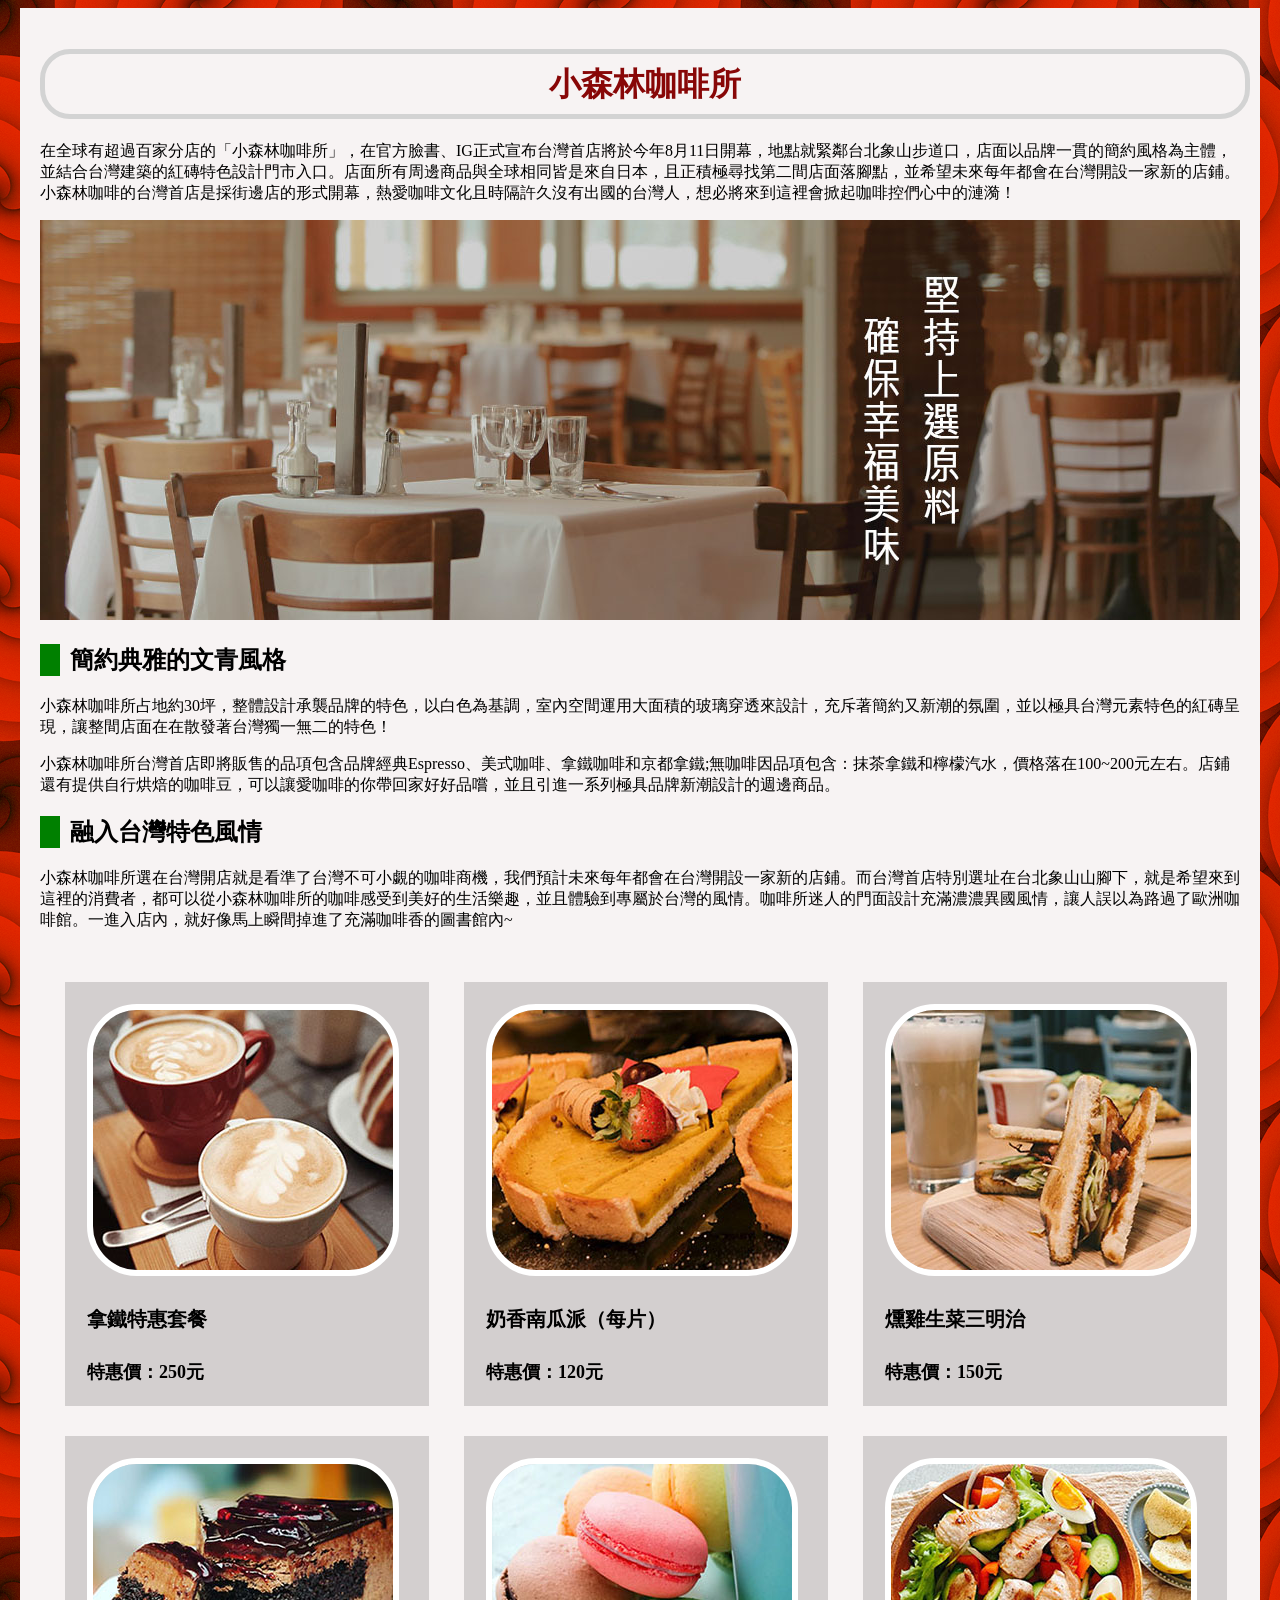
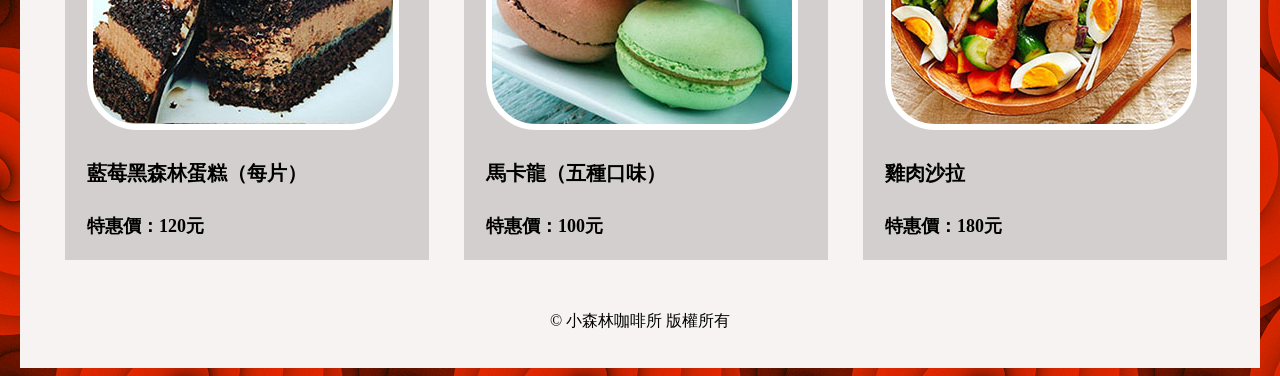
<file: index.html>
<!DOCTYPE html>
<html lang="zh-hant">

<head>
    <meta charset="UTF-8">
    <meta name="viewport" content="width=device-width, initial-scale=1.0">
    <title>"小森林咖啡館"</title>
    <link rel="stylesheet" href="./style.css">
</head>

<body>
    <div>
        <h1>小森林咖啡所</h1>

        <p>在全球有超過百家分店的「小森林咖啡所」，在官方臉書、IG正式宣布台灣首店將於今年8月11日開幕，地點就緊鄰台北象山步道口，店面以品牌一貫的簡約風格為主體，並結合台灣建築的紅磚特色設計門市入口。店面所有周邊商品與全球相同皆是來自日本，且正積極尋找第二間店面落腳點，並希望未來每年都會在台灣開設一家新的店鋪。小森林咖啡的台灣首店是採街邊店的形式開幕，熱愛咖啡文化且時隔許久沒有出國的台灣人，想必將來到這裡會掀起咖啡控們心中的漣漪！
        </p>

        <p>
            <img src="./images/photo01.jpg" alt="">


        <h2>簡約典雅的文青風格</h2>
        <p>小森林咖啡所占地約30坪，整體設計承襲品牌的特色，以白色為基調，室內空間運用大面積的玻璃穿透來設計，充斥著簡約又新潮的氛圍，並以極具台灣元素特色的紅磚呈現，讓整間店面在在散發著台灣獨一無二的特色！</p>
        <p>小森林咖啡所台灣首店即將販售的品項包含品牌經典Espresso、美式咖啡、拿鐵咖啡和京都拿鐵;無咖啡因品項包含：抹茶拿鐵和檸檬汽水，價格落在100~200元左右。店鋪還有提供自行烘焙的咖啡豆，可以讓愛咖啡的你帶回家好好品嚐，並且引進一系列極具品牌新潮設計的週邊商品。
        </p>


        <h2>融入台灣特色風情</h2>
        <p>小森林咖啡所選在台灣開店就是看準了台灣不可小覷的咖啡商機，我們預計未來每年都會在台灣開設一家新的店鋪。而台灣首店特別選址在台北象山山腳下，就是希望來到這裡的消費者，都可以從小森林咖啡所的咖啡感受到美好的生活樂趣，並且體驗到專屬於台灣的風情。咖啡所迷人的門面設計充滿濃濃異國風情，讓人誤以為路過了歐洲咖啡館。一進入店內，就好像馬上瞬間掉進了充滿咖啡香的圖書館內~
        </p>

       <div class="box">
            <a class="b1" href="#"><img class="img" src="./images/p1.jpg ">
                <h4>拿鐵特惠套餐</h4>
                <p>特惠價：250元</p>
            </a>
            <a class="b1" href="#"><img class="img" src="./images/p2.jpg">
                <h4>奶香南瓜派（每片）</h4>
                <p>特惠價：120元</p>
            </a>
            <a class="b1" href="#"><img class="img" src="./images/p3.jpg">
                <h4>燻雞生菜三明治</h4>
                <p>特惠價：150元</p>
            </a>
            <a class="b1" href="#"><img class="img" src="./images/p4.jpg">
                <h4>藍莓黑森林蛋糕（每片）</h4>
                <p>特惠價：120元</p>
            </a>
            <a class="b1" href="#"><img class="img" src="./images/p5.jpg">
                <h4>馬卡龍（五種口味）</h4>
                <p>特惠價：100元</p>
            </a>
            <a class="b1" href="#"><img class="img" src="./images/p6.jpg">
                <h4>雞肉沙拉</h4>
                <p>特惠價：180元</p>
            </a>

        </div>


        <p style="clear: both;text-align: center;">© 小森林咖啡所 版權所有</p>
    </div>
</body>

</html>
</file>
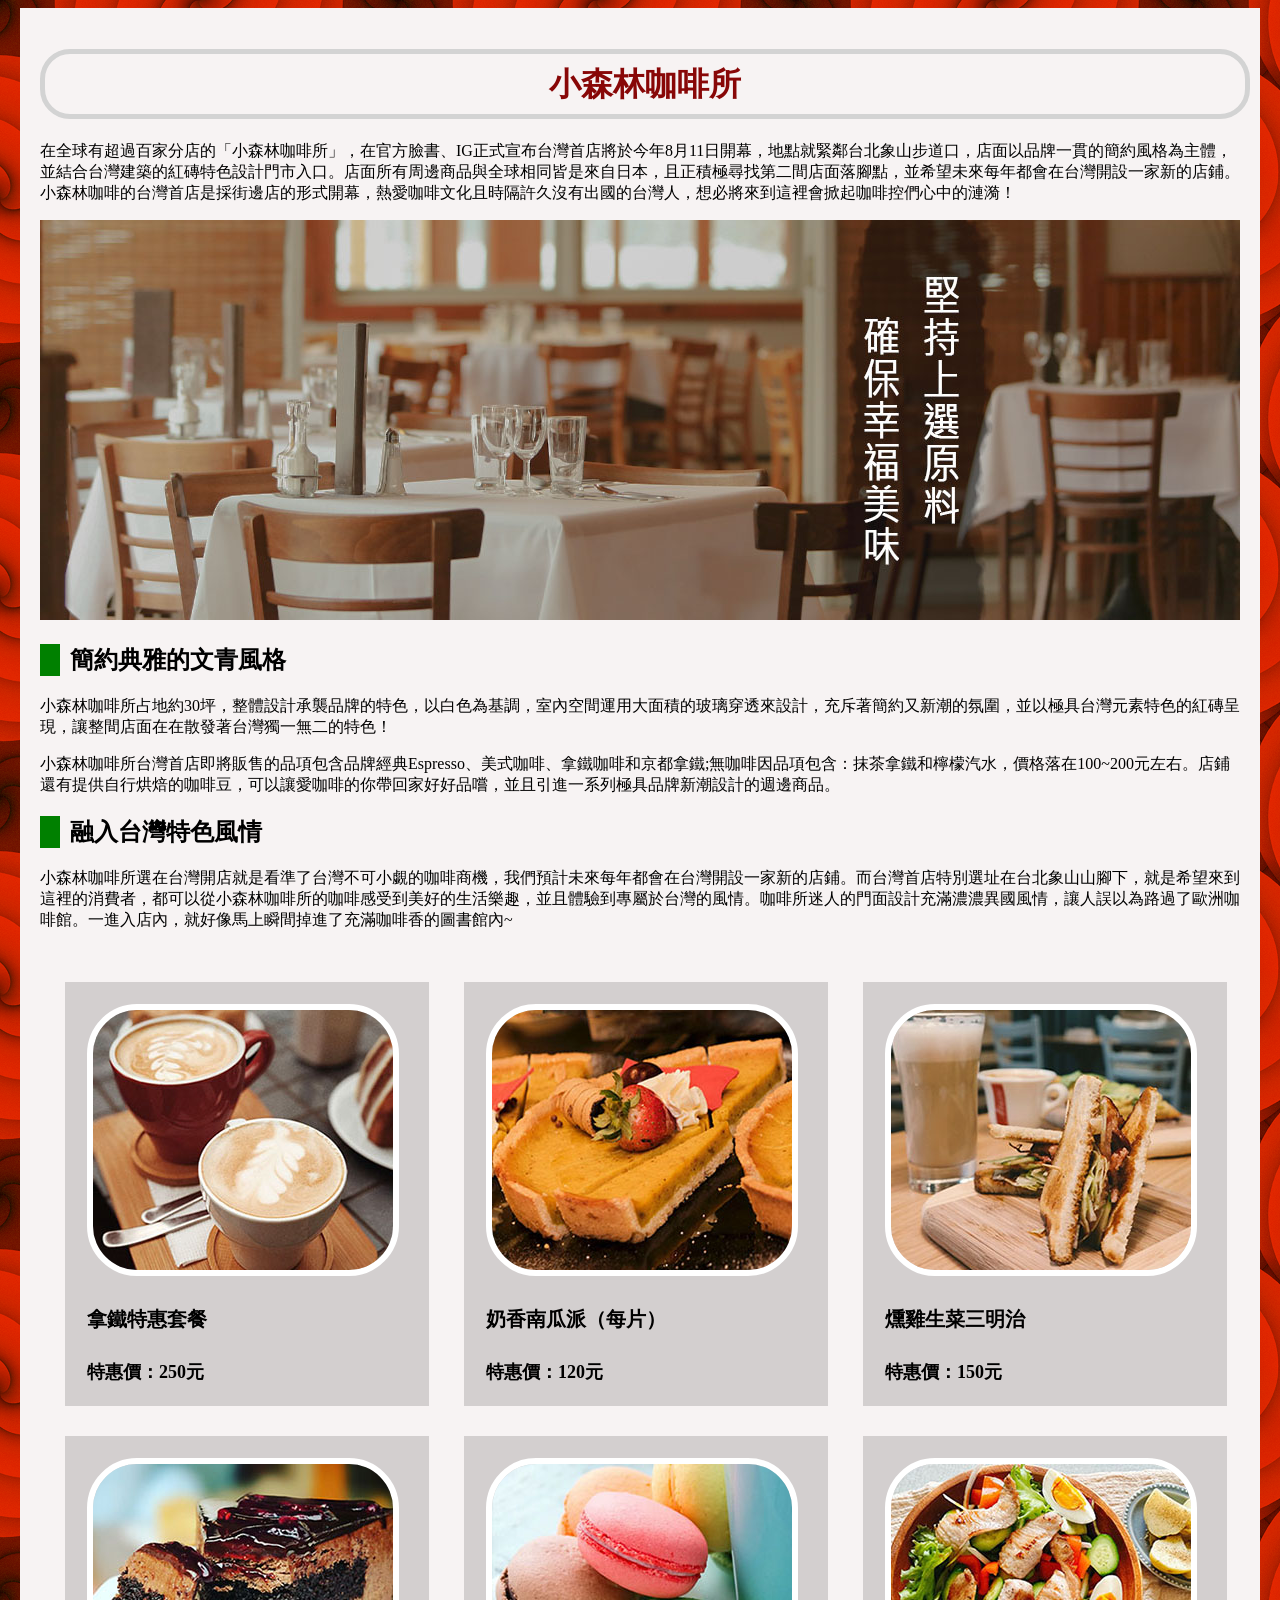
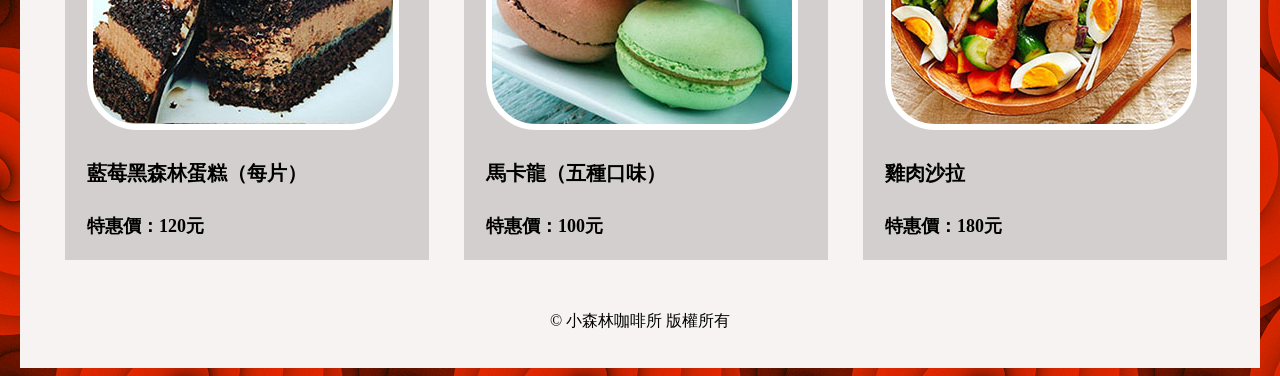
<file: menu1.html>
<!DOCTYPE html>
<html lang="zh-hant">

<head>
    <meta charset="UTF-8">
    <meta name="viewport" content="width=device-width, initial-scale=1.0">
    <title>"小森林咖啡館"</title>
    <link rel="stylesheet" href="./style.css">
</head>

<body>
    <div>
        <h1>小森林咖啡所</h1>

        <p>在全球有超過百家分店的「小森林咖啡所」，在官方臉書、IG正式宣布台灣首店將於今年8月11日開幕，地點就緊鄰台北象山步道口，店面以品牌一貫的簡約風格為主體，並結合台灣建築的紅磚特色設計門市入口。店面所有周邊商品與全球相同皆是來自日本，且正積極尋找第二間店面落腳點，並希望未來每年都會在台灣開設一家新的店鋪。小森林咖啡的台灣首店是採街邊店的形式開幕，熱愛咖啡文化且時隔許久沒有出國的台灣人，想必將來到這裡會掀起咖啡控們心中的漣漪！
        </p>

        <p>
            <img src="./photo01.jpg" alt="">


        <h2>簡約典雅的文青風格</h2>
        <p>小森林咖啡所占地約30坪，整體設計承襲品牌的特色，以白色為基調，室內空間運用大面積的玻璃穿透來設計，充斥著簡約又新潮的氛圍，並以極具台灣元素特色的紅磚呈現，讓整間店面在在散發著台灣獨一無二的特色！</p>
        <p>小森林咖啡所台灣首店即將販售的品項包含品牌經典Espresso、美式咖啡、拿鐵咖啡和京都拿鐵;無咖啡因品項包含：抹茶拿鐵和檸檬汽水，價格落在100~200元左右。店鋪還有提供自行烘焙的咖啡豆，可以讓愛咖啡的你帶回家好好品嚐，並且引進一系列極具品牌新潮設計的週邊商品。
        </p>


        <h2>融入台灣特色風情</h2>
        <p>小森林咖啡所選在台灣開店就是看準了台灣不可小覷的咖啡商機，我們預計未來每年都會在台灣開設一家新的店鋪。而台灣首店特別選址在台北象山山腳下，就是希望來到這裡的消費者，都可以從小森林咖啡所的咖啡感受到美好的生活樂趣，並且體驗到專屬於台灣的風情。咖啡所迷人的門面設計充滿濃濃異國風情，讓人誤以為路過了歐洲咖啡館。一進入店內，就好像馬上瞬間掉進了充滿咖啡香的圖書館內~
        </p>

       <div class="box">
            <a class="b1" href="#"><img class="img" src="./p1.jpg ">
                <h4>拿鐵特惠套餐</h4>
                <p>特惠價：250元</p>
            </a>
            <a class="b1" href="#"><img class="img" src="./p2.jpg">
                <h4>奶香南瓜派（每片）</h4>
                <p>特惠價：120元</p>
            </a>
            <a class="b1" href="#"><img class="img" src="./p3.jpg">
                <h4>燻雞生菜三明治</h4>
                <p>特惠價：150元</p>
            </a>
            <a class="b1" href="#"><img class="img" src="./p4.jpg">
                <h4>藍莓黑森林蛋糕（每片）</h4>
                <p>特惠價：120元</p>
            </a>
            <a class="b1" href="#"><img class="img" src="./p5.jpg">
                <h4>馬卡龍（五種口味）</h4>
                <p>特惠價：100元</p>
            </a>
            <a class="b1" href="#"><img class="img" src="./p6.jpg">
                <h4>雞肉沙拉</h4>
                <p>特惠價：180元</p>
            </a>

        </div>


        <p style="clear: both;text-align: center;">© 小森林咖啡所 版權所有</p>
    </div>
</body>

</html>
</file>
<file: style.css>
body {
    background-image: url(./images/bg.png);
}

div {
    width: 1200px;
    margin: auto;
    overflow: hidden;
    background-color:rgb(247, 243, 243) ;
    padding: 20px;

}

h1 {
    width: 1200px;
    height: 60px;
    border: lightgray 5px solid;
    border-radius: 30px;
    color: rgb(136, 7, 7);
    text-align: center;
    line-height: 60px;

}

h2 {
    border-left: green 20px solid;
    text-indent: 10px;
}





.b1 {
    background-color: rgb(211, 207, 207);
    width: 320px;
    height: 380px;
    padding: 20px;
    border: 2px solid rgb(211, 207, 207) ;
    margin: 15px 30px 15px 5px;
    float: left;
    display: block;
    text-decoration: none;
}

.img {
    width: 300px;
    height: 260px;
    border: white 6px solid;
    border-radius: 50px;

}

.b1 h4 {
    font-size: 20px;
    font-weight: bold;
    color: black;
}

.b1 p {
    color: black;
    font-size: 18px;
    font-weight: bold;
}



.b1:hover {
    border: 2px solid rgb(173, 171, 171);
}
</file>
